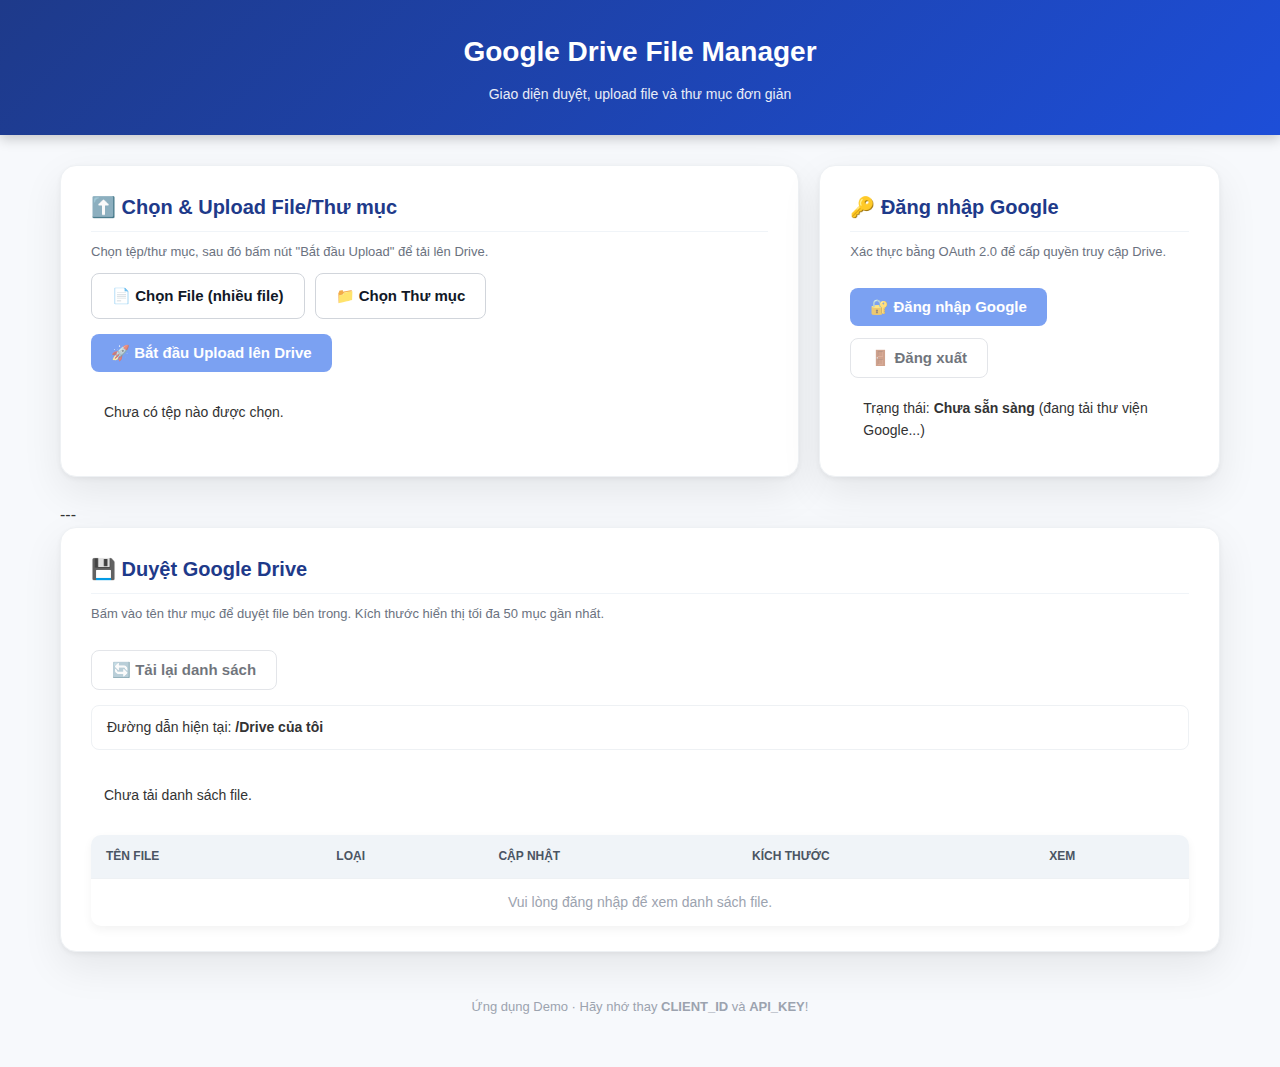
<file: index1.html>
<!DOCTYPE html>
<html lang="vi">
<head>
	 <meta charset="UTF-8">
	 <title>Drive Uploader & File Explorer</title>
	 <meta name="viewport" content="width=device-width, initial-scale=1">

	 	 <style>
	 	 /* Global Reset and Base */
	 	 * {
	 	 	 box-sizing: border-box;
	 	 }

	 	 body {
	 	 	 margin: 0;
	 	 	 font-family: 'Segoe UI', Tahoma, Geneva, Verdana, sans-serif;
	 	 	 background: #f7f9fc;
	 	 	 color: #333;
	 	 	 line-height: 1.6;
	 	 }

	 	 /* Header & Navigation */
	 	 header {
	 	 	 background: linear-gradient(135deg, #1e3a8a, #1d4ed8);
	 	 	 color: white;
	 	 	 padding: 30px 24px;
	 	 	 box-shadow: 0 4px 12px rgba(0, 0, 0, 0.2);
	 	 	 text-align: center;
	 	 }

	 	 header h1 {
	 	 	 margin: 0;
	 	 	 font-size: 28px;
	 	 	 font-weight: 700;
	 	 }

	 	 header p {
	 	 	 margin: 8px 0 0;
	 	 	 font-size: 14px;
	 	 	 opacity: 0.9;
	 	 }

	 	 /* Main Layout */
	 	 main {
	 	 	 max-width: 1200px; 
	 	 	 margin: 30px auto;
	 	 	 padding: 0 20px;
	 	 }
	 	 
	 	 /* ===== BỐ CỤC 2 CỘT (2/3 + 1/3) ===== */
	 	 .three-column-layout { 
	 	 	 display: flex;
	 	 	 gap: 20px; 
	 	 	 margin-bottom: 25px;
	 	 	 align-items: stretch;
	 	 }
	 	 
	 	 /* Cột 1 & 2 (Upload/Chọn File): Chiếm 2 phần */
	 	 #card_select_upload {
	 	 	flex: 2; 
	 	 	margin-bottom: 0;
	 	 }
	 	 
	 	 /* Cột 3 (Đăng nhập): Chiếm 1 phần */
	 	 #card_login {
	 	 	flex: 1; 
	 	 	margin-bottom: 0;
	 	 }
	 	 /* ======================================= */

	 	 /* Card (Container) Style */
	 	 .card {
	 	 	 background: #ffffff;
	 	 	 border-radius: 16px; 
	 	 	 padding: 25px 30px;
	 	 	 margin-bottom: 25px;
	 	 	 box-shadow: 0 15px 40px rgba(0, 0, 0, 0.08), 0 2px 5px rgba(0, 0, 0, 0.05);
	 	 	 border: 1px solid #eef1f4;
	 	 	 transition: transform 0.2s;
	 	 	 display: flex; 
	 	 	 flex-direction: column;
	 	 }
	 	 
	 	 .card:hover {
	 	 	 transform: translateY(-3px);
	 	 	 box-shadow: 0 20px 50px rgba(0, 0, 0, 0.1), 0 5px 10px rgba(0, 0, 0, 0.05);
	 	 }

	 	 .card h2 {
	 	 	 margin: 0 0 5px;
	 	 	 font-size: 20px;
	 	 	 color: #1e3a8a;
	 	 	 border-bottom: 1px solid #f0f4f8; 
	 	 	 padding-bottom: 8px;
	 	 }

	 	 .card small {
	 	 	 display: block;
	 	 	 margin-top: 5px;
	 	 	 color: #6b7280;
	 	 	 font-size: 13px;
	 	 	 margin-bottom: 10px;
	 	 }

	 	 /* Button Styles */
	 	 .buttons-row {
	 	 	 display: flex;
	 	 	 flex-wrap: wrap;
	 	 	 align-items: center;
	 	 	 gap: 12px;
	 	 	 margin-top: 15px;
	 	 }

	 	 .btn {
	 	 	 border: none;
	 	 	 border-radius: 8px; 
	 	 	 padding: 10px 20px;
	 	 	 font-size: 15px;
	 	 	 font-weight: 600;
	 	 	 cursor: pointer;
	 	 	 display: inline-flex;
	 	 	 align-items: center;
	 	 	 gap: 8px;
	 	 	 transition: all 0.2s ease;
	 	 	 white-space: nowrap;
	 	 }

	 	 .btn-primary {
	 	 	 background: #2563eb;
	 	 	 color: #ffffff;
	 	 	 box-shadow: 0 4px 15px rgba(37, 99, 235, 0.4);
	 	 }
	 	 
	 	 /* File Input Layout cho Cột Upload/Chọn File */
	 	 #card_select_upload .file-section {
	 	 	 display: flex;
	 	 	 flex-wrap: wrap;
	 	 	 gap: 10px;
	 	 	 align-items: center;
	 	 }

	 	 /* Tiến trình và trạng thái upload */
	 	 #upload_button_container {
	 	 	margin-top: 15px;
	 	 }
	 	 
	 	 #card_select_upload .status {
	 	 	margin-top: 20px;
	 	 }

	 	 /* Các phần CSS còn lại được giữ nguyên */
	 	 
	 	 .btn-primary:hover:not(:disabled) {
	 	 	 background: #1d4ed8;
	 	 	 transform: translateY(-2px);
	 	 	 box-shadow: 0 6px 20px rgba(37, 99, 235, 0.5);
	 	 }

	 	 .btn-outline {
	 	 	 background: #ffffff;
	 	 	 color: #111827;
	 	 	 border: 1px solid #d1d5db;
	 	 }

	 	 .btn-outline:hover:not(:disabled) {
	 	 	 background: #f3f4f6;
	 	 	 border-color: #9ca3af;
	 	 }

	 	 .btn:disabled {
	 	 	 opacity: 0.6;
	 	 	 cursor: not-allowed;
	 	 	 box-shadow: none;
	 	 	 transform: none;
	 	 }

	 	 /* Status and Feedback */
	 	 .status {
	 	 	 margin-top: 10px;
	 	 	 padding: 8px 12px;
	 	 	 border-radius: 6px;
	 	 	 font-size: 14px;
	 	 	 border: 1px solid transparent;
	 	 }

	 	 .status strong {
	 	 	 font-weight: 700;
	 	 }

	 	 .status.error {
	 	 	 background: #fef2f2;
	 	 	 color: #dc2626;
	 	 	 border-color: #fca5a5;
	 	 }

	 	 .status.success {
	 	 	 background: #f0fdf4;
	 	 	 color: #16a34a;
	 	 	 border-color: #86efac;
	 	 }

	 	 /* Progress Bar */
	 	 .progress-bar {
	 	 	 width: 100%;
	 	 	 height: 10px;
	 	 	 background: #e5e7eb;
	 	 	 border-radius: 5px;
	 	 	 margin-top: 8px;
	 	 	 overflow: hidden;
	 	 }

	 	 .progress-bar-inner {
	 	 	 height: 100%;
	 	 	 background: #22c55e;
	 	 	 transition: width 0.3s ease;
	 	 }

	 	 /* Table Styles */
	 	 table {
	 	 	 width: 100%;
	 	 	 border-collapse: separate; 
	 	 	 border-spacing: 0;
	 	 	 margin-top: 20px;
	 	 	 font-size: 14px;
	 	 	 border-radius: 10px;
	 	 	 overflow: hidden; 
	 	 	 box-shadow: 0 4px 10px rgba(0, 0, 0, 0.05);
	 	 }

	 	 th, td {
	 	 	 padding: 12px 15px;
	 	 	 text-align: left;
	 	 	 border-bottom: 1px solid #eef1f4;
	 	 }
	 	 
	 	 tr:last-child td {
	 	 	 border-bottom: none;
	 	 }

	 	 th {
	 	 	 background: #f0f4f8;
	 	 	 font-weight: 600;
	 	 	 color: #4b5563;
	 	 	 text-transform: uppercase;
	 	 	 font-size: 12px;
	 	 }
	 	 
	 	 .folder-row {
	 	 	 cursor: pointer;
	 	 	 transition: background 0.15s;
	 	 }

	 	 .folder-row:hover {
	 	 	 background: #eef1f4;
	 	 }
	 	 
	 	 tr:not(.folder-row):hover {
	 	 	 background: #f9fafb;
	 	 }

	 	 /* Tags and Links */
	 	 .tag {
	 	 	 display: inline-flex;
	 	 	 align-items: center;
	 	 	 padding: 4px 10px;
	 	 	 border-radius: 999px;
	 	 	 background: #dbeafe;
	 	 	 color: #1e3a8a;
	 	 	 font-size: 12px;
	 	 	 font-weight: 600;
	 	 }

	 	 .link {
	 	 	 color: #2563eb;
	 	 	 text-decoration: none;
	 	 	 font-weight: 500;
	 	 }

	 	 .link:hover {
	 	 	 text-decoration: underline;
	 	 }
	 	 
	 	 /* Breadcrumb/Path Style */
	 	 #breadcrumb_path {
	 	 	 padding: 10px 15px;
	 	 	 background: #ffffff;
	 	 	 border: 1px solid #eef1f4;
	 	 	 border-radius: 8px;
	 	 	 font-size: 14px;
	 	 	 margin-bottom: 15px;
	 	 }

	 	 /* Footer */
	 	 footer {
	 	 	 text-align: center;
	 	 	 font-size: 13px;
	 	 	 color: #9ca3af;
	 	 	 padding: 20px 0;
	 	 }

	 	 /* Responsive Adjustments */
	 	 @media (max-width: 992px) { /* Giảm ngưỡng để xếp chồng sớm hơn (tại 992px) */
	 	 	.three-column-layout { 
	 	 	 	 	 display: block;
	 	 	 	 	 margin-bottom: 0;
	 	 	 }
	 	 	.three-column-layout > .card {
	 	 	 	 	 margin-bottom: 25px; 
	 	 	 	 	 flex: unset; /* Vô hiệu hóa flex để xếp chồng */
	 	 	 }
	 	 	
	 	 	/* Đảm bảo các nút Chọn File xếp chồng trên di động */
	 	 	#card_select_upload .file-section {
	 	 		flex-direction: column;
	 	 		align-items: stretch;
	 	 	}
	 	 	#card_select_upload .file-section .btn {
	 	 		width: 100%;
	 	 		justify-content: center;
	 	 	}
	 	 }
	 	 
	 	 @media (max-width: 768px) {
	 	 	/* Giữ nguyên responsive cho màn hình nhỏ hơn 768px */
	 	 	 header {
	 	 	 	 padding: 20px 15px;
	 	 	 }
	 	 	 
	 	 	 main {
	 	 	 	 margin: 20px auto;
	 	 	 	 padding: 0 10px;
	 	 	 }

	 	 	 .card {
	 	 	 	 padding: 15px;
	 	 	 	 border-radius: 12px;
	 	 	 }

	 	 	 .btn {
	 	 	 	 padding: 8px 15px;
	 	 	 	 font-size: 14px;
	 	 	 }

	 	 	/* Responsive Table */
	 	 	 table, thead, tbody, th, td, tr {
	 	 	 	 display: block;
	 	 	 	 width: 100%;
	 	 	 }
	 	 	 
	 	 	 thead tr {
	 	 	 	 position: absolute;
	 	 	 	 top: -9999px;
	 	 	 	 left: -9999px;
	 	 	 }

	 	 	 tr {
	 	 	 	 border: 1px solid #eef1f4;
	 	 	 	 margin-bottom: 10px;
	 	 	 	 border-radius: 8px;
	 	 	 }
	 	 	 
	 	 	 td {
	 	 	 	 border: none;
	 	 	 	 position: relative;
	 	 	 	 padding-left: 50%;
	 	 	 	 text-align: right;
	 	 	 	 font-size: 14px;
	 	 	 }
	 	 	 
	 	 	 td::before {
	 	 	 	 content: attr(data-label);
	 	 	 	 position: absolute;
	 	 	 	 left: 6px;
	 	 	 	 width: 45%;
	 	 	 	 padding-right: 10px;
	 	 	 	 white-space: nowrap;
	 	 	 	 text-align: left;
	 	 	 	 font-weight: 600;
	 	 	 	 color: #4b5563;
	 	 	 	 font-size: 12px;
	 	 	 }
	 	 	 
	 	 	 .folder-row:hover {
	 	 	 	 background: #eef1f4;
	 	 	 }
	 	 }
	 </style>
</head>
<body>
	 <header>
	 	 <h1>Google Drive File Manager</h1>
	 	 <p>Giao diện duyệt, upload file và thư mục đơn giản</p>
	 </header>

	 <main>
	 	 	 	 <div class="three-column-layout">
	 	 
	 	 	 	 	 	 <section id="card_select_upload" class="card">
	 	 	 	 <h2><span role="img" aria-label="mũi tên lên">⬆️</span> Chọn & Upload File/Thư mục</h2>
	 	 	 	 <small>Chọn tệp/thư mục, sau đó bấm nút "Bắt đầu Upload" để tải lên Drive.</small>

	 	 	 		 	 	 	 <div class="file-section">
	 	 	 	 	 	 	 	 	 	 <label for="file_input_files" class="btn btn-outline">
	 	 	 	 	 	 📄 Chọn File (nhiều file)
	 	 	 	 	 </label>
	 	 	 	 	 <input type="file" id="file_input_files" multiple style="display: none;">

	 	 	 	 	 	 	 	 	 	 <label for="file_input_folder" class="btn btn-outline">
	 	 	 	 	 	 📁 Chọn Thư mục
	 	 	 	 	 </label>
	 	 	 	 	 <input type="file" id="file_input_folder" webkitdirectory style="display: none;">
	 	 	 	 </div>

			 	 	 	 <div id="upload_button_container" class="buttons-row">
	 	 	 	 	 <button id="upload_button" class="btn btn-primary" disabled>
	 	 	 	 	 	 🚀 Bắt đầu Upload lên Drive
	 	 	 	 	 </button>
	 	 	 	 </div>

			 	 	 	 <div id="upload_status" class="status">
	 	 	 	 	 Chưa có tệp nào được chọn.
	 	 	 	 </div>
	 	 	 	 
	 	 	 	 <div id="progress_display" class="status" style="display: none; margin-top: 10px; padding: 0;">
	 	 	 	 	 <div id="progress_text" style="padding: 8px 12px; font-weight: 600;"></div>
	 	 	 	 	 <div class="progress-bar">
	 	 	 	 	 	 <div id="progress_bar_inner" class="progress-bar-inner" style="width: 0%;"></div>
	 	 	 	 	 </div>
	 	 	 	 </div>
	 	 	 </section>

	 	 	 	 	 	 <section id="card_login" class="card">
	 	 	 	 <h2><span role="img" aria-label="khóa">🔑</span> Đăng nhập Google</h2>
	 	 	 	 <small>Xác thực bằng OAuth 2.0 để cấp quyền truy cập Drive.</small>

	 	 	 	 <div class="buttons-row">
	 	 	 	 	 <button id="authorize_button" class="btn btn-primary" disabled>
	 	 	 	 	 	 🔐 Đăng nhập Google
	 	 	 	 	 </button>
	 	 	 	 	 <button id="signout_button" class="btn btn-outline" disabled>
	 	 	 	 	 	 🚪 Đăng xuất
	 	 	 	 	 </button>
	 	 	 	 </div>

	 	 	 	 <div id="auth_status" class="status">
	 	 	 	 	 Trạng thái: <strong>Chưa sẵn sàng</strong> (đang tải thư viện Google...)
	 	 	 	 </div>
	 	 	 </section>
	 	 </div>
	 	 	 	 ---

	 	 	 	 <section id="card_file_list" class="card">
	 	 	 <h2><span role="img" aria-label="ổ đĩa">💾</span> Duyệt Google Drive</h2>
	 	 	 <small>Bấm vào tên thư mục để duyệt file bên trong. Kích thước hiển thị tối đa 50 mục gần nhất.</small>

	 	 	 <div class="buttons-row">
	 	 	 	 <button id="go_back_button" class="btn btn-outline" disabled style="display: none;">
	 	 	 	 	 ⬅️ Quay lại Thư mục Cha
	 	 	 	 </button>
	 	 	 	 <button id="list_button" class="btn btn-outline" disabled>
	 	 	 	 	 🔄 Tải lại danh sách
	 	 	 	 </button>
	 	 	 </div>
	 	 	 
	 	 	 <div id="breadcrumb_path" class="status" style="margin-top: 15px;">
	 	 	 	 Đường dẫn hiện tại: <strong>/Drive của tôi</strong>
	 	 	 </div>

	 	 	 <div id="list_status" class="status">
	 	 	 	 Chưa tải danh sách file.
	 	 	 </div>

	 	 	 <table>
	 	 	 	 <thead>
	 	 	 	 	 <tr>
	 	 	 	 	 	 <th>Tên file</th>
	 	 	 	 	 	 <th>Loại</th>
	 	 	 	 	 	 <th>Cập nhật</th>
	 	 	 	 	 	 <th>Kích thước</th>
	 	 	 	 	 	 <th>Xem</th>
	 	 	 	 	 </tr>
	 	 	 	 </thead>
	 	 	 	 <tbody id="files_tbody">
	 	 	 	 	 <tr><td colspan="5" style="text-align:center; color: #9ca3af;">Vui lòng đăng nhập để xem danh sách file.</td></tr>
	 	 	 	 </tbody>
	 	 	 </table>
	 	 </section>

	 	 <footer>
	 	 	 Ứng dụng Demo · Hãy nhớ thay <strong>CLIENT_ID</strong> và <strong>API_KEY</strong>!
	 	 </footer>
	 </main>

	 <script>
		// TODO: THAY BẰNG THÔNG TIN THẬT CỦA BẠN ---------------
		const CLIENT_ID = "957298442128-v4c9rc83fud515f2is92p97lojjoiuja.apps.googleusercontent.com"; // OAuth 2.0 Client ID
		const API_KEY = "AIzaSyCxJzJVa5OUlnPDKvyxiUqkIJGQ8-hxZtU"; // API key

		const SCOPES = "https://www.googleapis.com/auth/drive";	
		const DISCOVERY_DOC = "https://www.googleapis.com/discovery/v1/apis/drive/v3/rest";
		// -------------------------------------------------------

		let tokenClient;
		let gapiInited = false;
		let gisInited = false;
		const folderIdCache = {}; 
		let filesToUpload = []; 
		
		let currentFolderId = 'root'; 
		let folderHistory = [{ id: 'root', name: 'Drive của tôi' }];

		// Các element cho Đăng nhập
		const authorizeButton = document.getElementById("authorize_button");
		const signoutButton = document.getElementById("signout_button");
		const authStatus = document.getElementById("auth_status");

		// Các element cho Upload/Chọn File
		const uploadButton = document.getElementById("upload_button");
		const uploadStatus = document.getElementById("upload_status"); 
        
		const progressDisplay = document.getElementById("progress_display");
		const progressText = document.getElementById("progress_text");
		const progressBarInner = document.getElementById("progress_bar_inner");
		
		const fileInputFiles = document.getElementById("file_input_files");
		const fileInputFolder = document.getElementById("file_input_folder");

		// Các element cho Duyệt File
		const listButton = document.getElementById("list_button");
		const listStatus = document.getElementById("list_status");
		const filesTbody = document.getElementById("files_tbody");
		
		const goBackButton = document.getElementById("go_back_button");
		const breadcrumbPath = document.getElementById("breadcrumb_path");
		
		// Xử lý nút Quay lại
		goBackButton.onclick = () => {
			navigateHistory(folderHistory.length - 2);
		};


		// Gọi khi api.js load xong
		function gapiLoaded() {
			 gapi.load("client", initializeGapiClient);
		}

		// Khởi tạo client của Google API
		async function initializeGapiClient() {
			 try {
			await gapi.client.init({
				 apiKey: API_KEY,
				 discoveryDocs: [DISCOVERY_DOC],
			});
			gapiInited = true;
			authStatus.textContent = "Thư viện Google API đã sẵn sàng. Đang chờ Google Identity Services...";
			maybeEnableAuthButton();
			 } catch (error) {
			console.error(error);
			authStatus.textContent = "Lỗi khởi tạo Google API: " + error.message;
			authStatus.classList.add("error");
			 }
		}

		// Gọi khi gsi/client load xong
		function gisLoaded() {
			 tokenClient = google.accounts.oauth2.initTokenClient({
			client_id: CLIENT_ID,
			scope: SCOPES,
			callback: "", 
			 });
			 gisInited = true;
			
			// Lắng nghe sự kiện chọn file/folder ngay sau khi GIS load
			fileInputFiles.onchange = (e) => {
				filesToUpload = Array.from(e.target.files);
				updateUploadInputStatus();
			};

			fileInputFolder.onchange = (e) => {
				filesToUpload = Array.from(e.target.files);
				updateUploadInputStatus();
			};
			
			 maybeEnableAuthButton();
		}

		// Chỉ enable nút login khi cả 2 thư viện đã sẵn sàng
		function maybeEnableAuthButton() {
			 if (gapiInited && gisInited) {
			authorizeButton.disabled = false;
			authStatus.textContent = "Sẵn sàng. Bấm \"Đăng nhập Google\" để cấp quyền.";
			 }
		}

		// Cập nhật trạng thái sau khi chọn file/folder
		function updateUploadInputStatus() {
			const count = filesToUpload.length;
			if (count > 0) {
				uploadStatus.textContent = `Sẵn sàng upload ${count} mục.`;
				uploadStatus.classList.remove("error", "success");
				uploadButton.disabled = false;
			} else {
				uploadStatus.textContent = "Chưa có tệp nào được chọn.";
				uploadStatus.classList.remove("error", "success");
				uploadButton.disabled = true;
			}
			progressDisplay.style.display = 'none';
		}

		// Khi bấm Đăng nhập
		authorizeButton.onclick = () => {
			 authorizeButton.disabled = true;
			 authStatus.textContent = "Đang mở popup đăng nhập...";

			 tokenClient.callback = async (resp) => {
			if (resp.error !== undefined) {
				 console.error(resp);
				 authStatus.textContent = "Lỗi đăng nhập: " + (resp.error || "Unknown error");
				 authStatus.classList.add("error");
				 authorizeButton.disabled = false;
				 return;
			}
			
			authStatus.textContent = "Đã đăng nhập và cấp quyền cho Google Drive.";
			authStatus.classList.remove("error");
			authStatus.classList.add("success");

			authorizeButton.textContent = "✅ Đã đăng nhập";
			signoutButton.disabled = false;
			listButton.disabled = false;
			updateUploadInputStatus(); 
			
			listFiles(); 
			 };

			 const token = gapi.client.getToken();
			 if (!token) {
			tokenClient.requestAccessToken({ prompt: "select_account" });
			 } else {
			tokenClient.requestAccessToken({ prompt: "" });
			 }
		};

		// Đăng xuất
		signoutButton.onclick = () => {
			 const token = gapi.client.getToken();
			 if (token !== null) {
			google.accounts.oauth2.revoke(token.access_token);
			gapi.client.setToken("");
			 }

			 authorizeButton.textContent = "🔐 Đăng nhập Google";
			 authorizeButton.disabled = false;
			 signoutButton.disabled = true;
			 uploadButton.disabled = true;
			 listButton.disabled = true;
			filesToUpload = []; 
			progressDisplay.style.display = 'none';
			filesTbody.innerHTML = '<tr><td colspan="5" style="text-align:center; color: #9ca3af;">Vui lòng đăng nhập để xem danh sách file.</td></tr>';
			listStatus.textContent = "Chưa tải danh sách file.";
			
			// Reset điều hướng
			currentFolderId = 'root';
			folderHistory = [{ id: 'root', name: 'Drive của tôi' }];
			renderBreadcrumb();

			 authStatus.textContent = "Đã đăng xuất. Cần đăng nhập lại để sử dụng.";
			 authStatus.classList.remove("success");
		};
        
        // =========================================================
        // === HÀM XỬ LÝ UPLOAD ===
        // =========================================================
        
		// Hàm kiểm tra và tạo Folder trên Drive nếu cần
		async function createFolderIfNeeded(pathSegments, parentId = 'root') {
			let currentParentId = parentId;
			let currentPath = '';

			for (const segment of pathSegments) {
				currentPath = (currentPath ? currentPath + '/' : '') + segment;

				if (folderIdCache[currentPath]) {
					currentParentId = folderIdCache[currentPath];
					continue;
				}

				const query = `name = '${segment.replace(/'/g, "\\'")}' and mimeType = 'application/vnd.google-apps.folder' and '${currentParentId}' in parents and trashed = false`;
				const searchRes = await gapi.client.drive.files.list({
					q: query,
					fields: 'files(id)',
					pageSize: 1,
				});

				if (searchRes.result.files.length > 0) {
					currentParentId = searchRes.result.files[0].id;
				} else {
					const folderMetadata = {
						'name': segment,
						'mimeType': 'application/vnd.google-apps.folder',
						'parents': [currentParentId],
					};

					const createRes = await gapi.client.drive.files.create({
						resource: folderMetadata,
						fields: 'id',
					});
					currentParentId = createRes.result.id;
				}

				folderIdCache[currentPath] = currentParentId;
			}
			return currentParentId;
		}

		// Hàm upload file
		uploadButton.onclick = async () => {
			uploadStatus.classList.remove("error", "success");
			const token = gapi.client.getToken();
			if (!token) {
				uploadStatus.textContent = "Bạn cần đăng nhập Google trước.";
				uploadStatus.classList.add("error");
				return;
			}

			const files = filesToUpload; 
			if (files.length === 0) {
				uploadStatus.textContent = "Vui lòng chọn file hoặc thư mục để upload.";
				uploadStatus.classList.add("error");
				return;
			}

			uploadButton.disabled = true;
			listButton.disabled = true;
			progressDisplay.style.display = 'block';
			
			let successCount = 0;
			let errorCount = 0;
			
			uploadStatus.textContent = `Đang chuẩn bị upload ${files.length} mục...`;

			try {
				Object.keys(folderIdCache).forEach(k => delete folderIdCache[k]); 

				for (let i = 0; i < files.length; i++) {
					const file = files[i];
					const totalSize = file.size;
					const formattedTotalSize = formatBytes(totalSize);

					progressText.textContent = `Đang upload ${i + 1}/${files.length}: ${file.name}... (0 B / ${formattedTotalSize})`;
					progressBarInner.style.width = '0%';


					// 1. Xử lý đường dẫn thư mục cha
					let parentFolderId = 'root'; 

					if (file.webkitRelativePath) {
						const parts = file.webkitRelativePath.split('/');
						const pathSegments = parts.slice(0, -1); 

						if (pathSegments.length > 0) {
							parentFolderId = await createFolderIfNeeded(pathSegments, 'root');
						}
					}

					// 2. Upload file với tiến trình hiển thị
					const metadata = {
						name: file.name,
						mimeType: file.type || "application/octet-stream",
						parents: [parentFolderId], 
					};
					
					const form = new FormData();
					form.append(
						"metadata",
						new Blob([JSON.stringify(metadata)], { type: "application/json" })
					);
					form.append("file", file);

					const xhr = new XMLHttpRequest();
					
					// Hàm cập nhật tiến trình
					xhr.upload.onprogress = (event) => {
						if (event.lengthComputable) {
							const uploaded = event.loaded;
							const percent = Math.round((uploaded / totalSize) * 100);
							progressText.textContent = `Đang upload ${i + 1}/${files.length}: ${file.name}... (${formatBytes(uploaded)} / ${formattedTotalSize})`;
							progressBarInner.style.width = `${percent}%`;
						}
					};

					xhr.open(
						"POST",
						"https://www.googleapis.com/upload/drive/v3/files?uploadType=multipart&fields=id,name,webViewLink,iconLink,size,mimeType"
					);

					xhr.setRequestHeader("Authorization", "Bearer " + token.access_token);

					await new Promise((resolve, reject) => {
						xhr.onload = () => {
							if (xhr.status >= 200 && xhr.status < 300) {
								successCount++;
								resolve();
							} else {
								errorCount++;
								console.error("Lỗi upload file:", file.name, xhr.responseText);
								reject(new Error(`Lỗi upload: ${xhr.status}`));
							}
						};
						xhr.onerror = () => {
							errorCount++;
							console.error("Lỗi mạng khi upload:", file.name);
							reject(new Error("Lỗi mạng/kết nối"));
						};
						xhr.send(form);
					});
				}
				
				// Cập nhật trạng thái cuối cùng
				const totalUploaded = successCount + errorCount;
				progressDisplay.style.display = 'none';
				if (errorCount === 0) {
					uploadStatus.textContent = `✅ Upload thành công ${successCount}/${totalUploaded} mục!`;
					uploadStatus.classList.add("success");
					uploadStatus.classList.remove("error");
				} else {
					uploadStatus.textContent = `⚠️ Hoàn tất: Upload thành công ${successCount}/${totalUploaded} mục, thất bại ${errorCount} mục. Kiểm tra console để biết chi tiết.`;
					uploadStatus.classList.add("error");
					uploadStatus.classList.remove("success");
				}

				// Reset filesToUpload và cập nhật trạng thái
				filesToUpload = []; 
				updateUploadInputStatus(); 

				// Nếu upload vào thư mục hiện tại, tải lại danh sách file
				if (currentFolderId === 'root') {
					await listFiles();
				}
				
			} catch (error) {
				console.error(error);
				progressDisplay.style.display = 'none';
				uploadStatus.textContent = "Lỗi upload tổng quát: " + error.message;
				uploadStatus.classList.add("error");
				uploadStatus.classList.remove("success");
			} finally {
				uploadButton.disabled = false;
				listButton.disabled = false;
			}
		};
        
        // =========================================================
        // === HÀM LIỆT KÊ FILE VÀ ĐIỀU HƯỚNG ===
        // =========================================================
		
		// Hàm điều hướng lịch sử
		function navigateHistory(index) {
			if (index < 0 || index >= folderHistory.length - 1) return;
			
			const targetFolder = folderHistory[index];
			folderHistory = folderHistory.slice(0, index + 1);
			
			listFiles(targetFolder.id);
		}
		
		// Hàm render breadcrumb
		function renderBreadcrumb() {
			let path = 'Đường dẫn hiện tại: ';
			
			// Tạo chuỗi đường dẫn với các thư mục cha có thể click được
			path += folderHistory.map((item, index) => {
				if (index < folderHistory.length - 1) {
					// Sử dụng function navigateHistory() để chuyển thư mục
					return `<a href="javascript:void(0)" class="link" onclick="navigateHistory(${index})">${item.name}</a>`;
				}
				return `<strong>${item.name}</strong>`;
			}).join(' / ');
			
			breadcrumbPath.innerHTML = path;
			
			// Cập nhật trạng thái nút Quay lại
			if (folderHistory.length > 1) {
				goBackButton.disabled = false;
				goBackButton.style.display = 'inline-flex';
			} else {
				goBackButton.disabled = true;
				goBackButton.style.display = 'none';
			}
		}


		// List files khi bấm nút
		listButton.onclick = () => {
			// Thiết lập lại thư mục gốc và tải lại
			folderHistory = [{ id: 'root', name: 'Drive của tôi' }];
			listFiles('root');
		};

		// Hàm liệt kê file (nhận folderId làm tham số)
		async function listFiles(folderId = 'root') {
			 listStatus.classList.remove("error", "success");
			 const token = gapi.client.getToken();
			 if (!token) {
			listStatus.textContent = "Bạn cần đăng nhập Google trước.";
			listStatus.classList.add("error");
			return;
			 }
			
			 // Cập nhật ID thư mục hiện tại
			currentFolderId = folderId;
			renderBreadcrumb(); // Cập nhật đường dẫn

			 listButton.disabled = true;
			 listStatus.textContent = "Đang tải danh sách file...";
			 filesTbody.innerHTML = '<tr><td colspan="5" style="text-align:center; color: #9ca3af;">Đang tải...</td></tr>';

			 try {
			const response = await gapi.client.drive.files.list({
				 pageSize: 50, // Tăng giới hạn hiển thị
				 fields: "files(id,name,mimeType,modifiedTime,iconLink,webViewLink,size)",
				 // Ưu tiên hiển thị Folder trước, sau đó sắp xếp theo tên
				 orderBy: "folder,name",
				 // Truy vấn: chỉ lấy các mục có thư mục cha là currentFolderId VÀ KHÔNG BỊ XOÁ
				 q: `'${currentFolderId}' in parents and trashed = false`, 
			});

			const files = response.result.files || [];
			filesTbody.innerHTML = "";

			if (files.length === 0) {
				 listStatus.textContent = "Không tìm thấy file/thư mục nào trong thư mục này.";
				 listStatus.classList.add("success");
				 filesTbody.innerHTML = '<tr><td colspan="5" style="text-align:center; color: #9ca3af;">Thư mục này trống.</td></tr>';
				 return;
			}

			for (const file of files) {
				 const tr = document.createElement("tr");

				 const isFolder = file.mimeType === 'application/vnd.google-apps.folder';
				 
				 // Gắn sự kiện click vào hàng nếu đó là thư mục
				 if (isFolder) {
				tr.classList.add('folder-row');
				tr.onclick = () => {
					// Thêm thư mục vào lịch sử và tải danh sách file mới
					folderHistory.push({ id: file.id, name: file.name });
					listFiles(file.id); 
				};
				 }

				 const nameTd = document.createElement("td");
				 nameTd.textContent = file.name || "(Không tên)";
			  // Thêm data-label cho responsive
			  nameTd.setAttribute('data-label', 'Tên file');

				 const typeTd = document.createElement("td");
				 const tag = document.createElement("span");
				 tag.className = "tag";
				 tag.textContent = isFolder ? "📁 Folder" : (file.mimeType || "Unknown");	
				 typeTd.appendChild(tag);
			  typeTd.setAttribute('data-label', 'Loại');

				 const modifiedTd = document.createElement("td");
				 modifiedTd.textContent = file.modifiedTime
				? new Date(file.modifiedTime).toLocaleString()
				: "";
			  modifiedTd.setAttribute('data-label', 'Cập nhật');

				 const sizeTd = document.createElement("td");
				 sizeTd.textContent = isFolder	
				? "-" 
				: (file.size ? formatBytes(parseInt(file.size, 10)) : "-");
			  sizeTd.setAttribute('data-label', 'Kích thước');

				 const linkTd = document.createElement("td");
			  linkTd.setAttribute('data-label', 'Xem');
				 if (file.webViewLink) {
				const a = document.createElement("a");
				a.href = file.webViewLink;
				a.target = "_blank";
				a.rel = "noopener noreferrer";
				a.className = "link";
				a.textContent = isFolder ? "Mở Folder" : "Xem File";
				// Nếu là folder, không cho phép click vào link ở cột này (vì đã click vào row)
				if (isFolder) {
					a.style.opacity = '0.7';
					a.onclick = (e) => { e.stopPropagation(); }; // Ngăn chặn sự kiện click lan truyền lên row
				}
				linkTd.appendChild(a);
				 } else {
				linkTd.textContent = "-";
				 }

				 tr.appendChild(nameTd);
				 tr.appendChild(typeTd);
				 tr.appendChild(modifiedTd);
				 tr.appendChild(sizeTd);
				 tr.appendChild(linkTd);

				 filesTbody.appendChild(tr);
			}

			listStatus.textContent = `Đã tải ${files.length} mục.`;
			listStatus.classList.add("success");
			 } catch (error) {
			console.error(error);
			listStatus.textContent = "Lỗi tải danh sách file: " + error.message;
			listStatus.classList.add("error");
			 } finally {
			listButton.disabled = false;
			 }
		}

		// Helper format size
		function formatBytes(bytes) {
			 if (bytes === 0) return "0 B";
			 const k = 1024;
			 const sizes = ["B", "KB", "MB", "GB", "TB"];
			 const i = Math.floor(Math.log(bytes) / Math.log(k));
			 return parseFloat((bytes / Math.pow(k, i)).toFixed(1)) + " " + sizes[i];
		}
	</script>
	 	 <script async defer src="https://apis.google.com/js/api.js" onload="gapiLoaded()"></script>
	 <script async defer src="https://accounts.google.com/gsi/client" onload="gisLoaded()"></script>
</body>
</html>
</file>
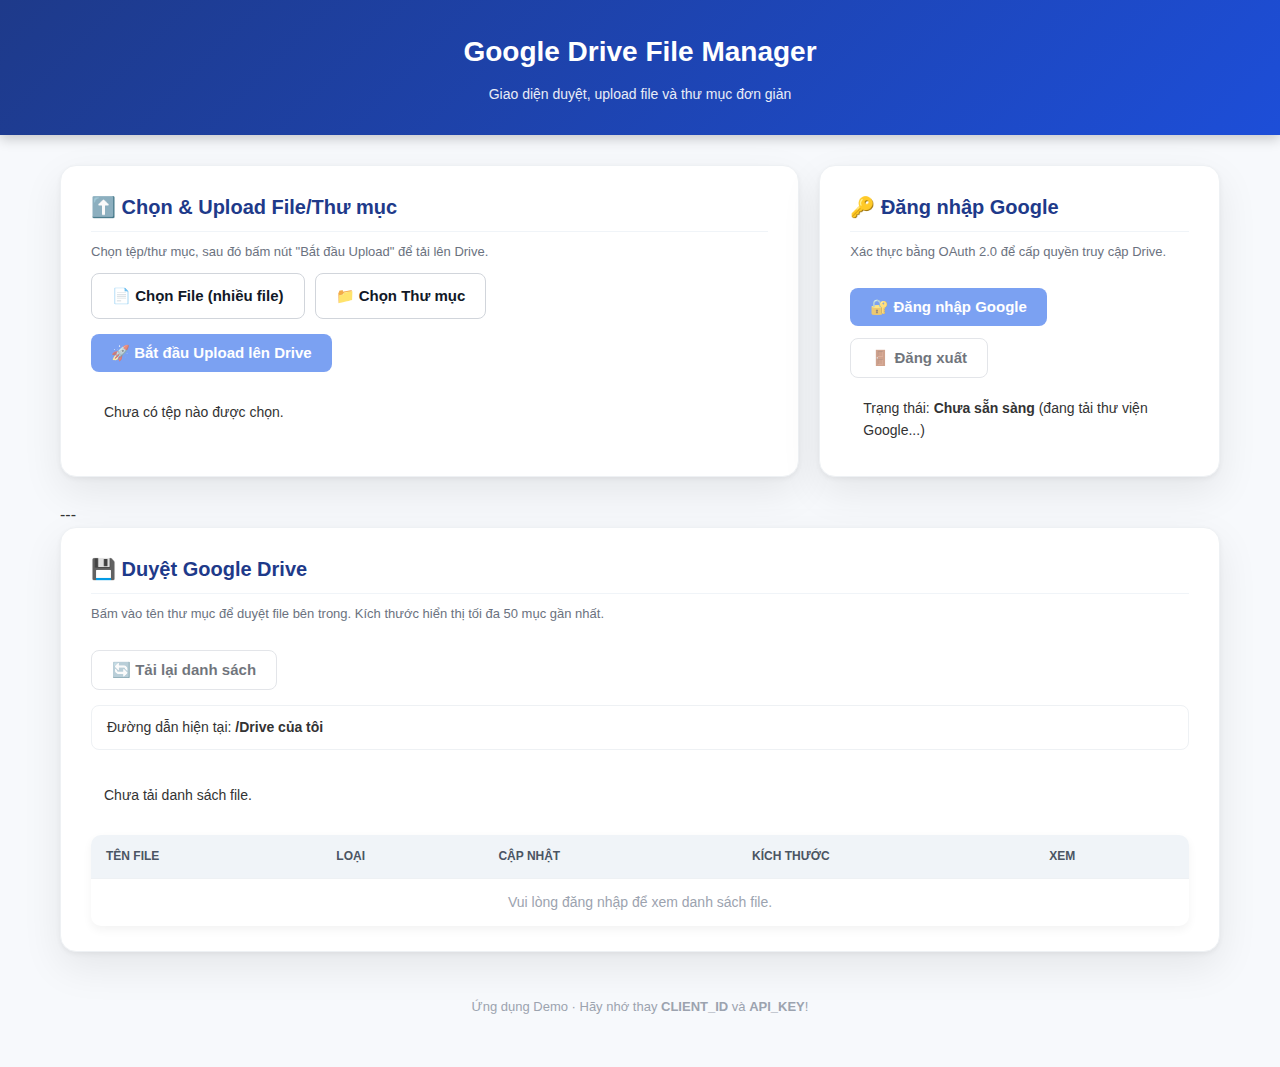
<file: index_orl.html>
<!DOCTYPE html>
<html lang="vi">
<head>
	 <meta charset="UTF-8">
	 <title>Drive Uploader & File Explorer</title>
	 <meta name="viewport" content="width=device-width, initial-scale=1">

	 	 <style>
	 	 /* Global Reset and Base */
	 	 * {
	 	 	 box-sizing: border-box;
	 	 }

	 	 body {
	 	 	 margin: 0;
	 	 	 font-family: 'Segoe UI', Tahoma, Geneva, Verdana, sans-serif;
	 	 	 background: #f7f9fc;
	 	 	 color: #333;
	 	 	 line-height: 1.6;
	 	 }

	 	 /* Header & Navigation */
	 	 header {
	 	 	 background: linear-gradient(135deg, #1e3a8a, #1d4ed8);
	 	 	 color: white;
	 	 	 padding: 30px 24px;
	 	 	 box-shadow: 0 4px 12px rgba(0, 0, 0, 0.2);
	 	 	 text-align: center;
	 	 }

	 	 header h1 {
	 	 	 margin: 0;
	 	 	 font-size: 28px;
	 	 	 font-weight: 700;
	 	 }

	 	 header p {
	 	 	 margin: 8px 0 0;
	 	 	 font-size: 14px;
	 	 	 opacity: 0.9;
	 	 }

	 	 /* Main Layout */
	 	 main {
	 	 	 max-width: 1200px; 
	 	 	 margin: 30px auto;
	 	 	 padding: 0 20px;
	 	 }
	 	 
	 	 /* ===== BỐ CỤC 2 CỘT (2/3 + 1/3) ===== */
	 	 .three-column-layout { 
	 	 	 display: flex;
	 	 	 gap: 20px; 
	 	 	 margin-bottom: 25px;
	 	 	 align-items: stretch;
	 	 }
	 	 
	 	 /* Cột 1 & 2 (Upload/Chọn File): Chiếm 2 phần */
	 	 #card_select_upload {
	 	 	flex: 2; 
	 	 	margin-bottom: 0;
	 	 }
	 	 
	 	 /* Cột 3 (Đăng nhập): Chiếm 1 phần */
	 	 #card_login {
	 	 	flex: 1; 
	 	 	margin-bottom: 0;
	 	 }
	 	 /* ======================================= */

	 	 /* Card (Container) Style */
	 	 .card {
	 	 	 background: #ffffff;
	 	 	 border-radius: 16px; 
	 	 	 padding: 25px 30px;
	 	 	 margin-bottom: 25px;
	 	 	 box-shadow: 0 15px 40px rgba(0, 0, 0, 0.08), 0 2px 5px rgba(0, 0, 0, 0.05);
	 	 	 border: 1px solid #eef1f4;
	 	 	 transition: transform 0.2s;
	 	 	 display: flex; 
	 	 	 flex-direction: column;
	 	 }
	 	 
	 	 .card:hover {
	 	 	 transform: translateY(-3px);
	 	 	 box-shadow: 0 20px 50px rgba(0, 0, 0, 0.1), 0 5px 10px rgba(0, 0, 0, 0.05);
	 	 }

	 	 .card h2 {
	 	 	 margin: 0 0 5px;
	 	 	 font-size: 20px;
	 	 	 color: #1e3a8a;
	 	 	 border-bottom: 1px solid #f0f4f8; 
	 	 	 padding-bottom: 8px;
	 	 }

	 	 .card small {
	 	 	 display: block;
	 	 	 margin-top: 5px;
	 	 	 color: #6b7280;
	 	 	 font-size: 13px;
	 	 	 margin-bottom: 10px;
	 	 }

	 	 /* Button Styles */
	 	 .buttons-row {
	 	 	 display: flex;
	 	 	 flex-wrap: wrap;
	 	 	 align-items: center;
	 	 	 gap: 12px;
	 	 	 margin-top: 15px;
	 	 }

	 	 .btn {
	 	 	 border: none;
	 	 	 border-radius: 8px; 
	 	 	 padding: 10px 20px;
	 	 	 font-size: 15px;
	 	 	 font-weight: 600;
	 	 	 cursor: pointer;
	 	 	 display: inline-flex;
	 	 	 align-items: center;
	 	 	 gap: 8px;
	 	 	 transition: all 0.2s ease;
	 	 	 white-space: nowrap;
	 	 }

	 	 .btn-primary {
	 	 	 background: #2563eb;
	 	 	 color: #ffffff;
	 	 	 box-shadow: 0 4px 15px rgba(37, 99, 235, 0.4);
	 	 }
	 	 
	 	 /* File Input Layout cho Cột Upload/Chọn File */
	 	 #card_select_upload .file-section {
	 	 	 display: flex;
	 	 	 flex-wrap: wrap;
	 	 	 gap: 10px;
	 	 	 align-items: center;
	 	 }

	 	 /* Tiến trình và trạng thái upload */
	 	 #upload_button_container {
	 	 	margin-top: 15px;
	 	 }
	 	 
	 	 #card_select_upload .status {
	 	 	margin-top: 20px;
	 	 }

	 	 /* Các phần CSS còn lại được giữ nguyên */
	 	 
	 	 .btn-primary:hover:not(:disabled) {
	 	 	 background: #1d4ed8;
	 	 	 transform: translateY(-2px);
	 	 	 box-shadow: 0 6px 20px rgba(37, 99, 235, 0.5);
	 	 }

	 	 .btn-outline {
	 	 	 background: #ffffff;
	 	 	 color: #111827;
	 	 	 border: 1px solid #d1d5db;
	 	 }

	 	 .btn-outline:hover:not(:disabled) {
	 	 	 background: #f3f4f6;
	 	 	 border-color: #9ca3af;
	 	 }

	 	 .btn:disabled {
	 	 	 opacity: 0.6;
	 	 	 cursor: not-allowed;
	 	 	 box-shadow: none;
	 	 	 transform: none;
	 	 }

	 	 /* Status and Feedback */
	 	 .status {
	 	 	 margin-top: 10px;
	 	 	 padding: 8px 12px;
	 	 	 border-radius: 6px;
	 	 	 font-size: 14px;
	 	 	 border: 1px solid transparent;
	 	 }

	 	 .status strong {
	 	 	 font-weight: 700;
	 	 }

	 	 .status.error {
	 	 	 background: #fef2f2;
	 	 	 color: #dc2626;
	 	 	 border-color: #fca5a5;
	 	 }

	 	 .status.success {
	 	 	 background: #f0fdf4;
	 	 	 color: #16a34a;
	 	 	 border-color: #86efac;
	 	 }

	 	 /* Progress Bar */
	 	 .progress-bar {
	 	 	 width: 100%;
	 	 	 height: 10px;
	 	 	 background: #e5e7eb;
	 	 	 border-radius: 5px;
	 	 	 margin-top: 8px;
	 	 	 overflow: hidden;
	 	 }

	 	 .progress-bar-inner {
	 	 	 height: 100%;
	 	 	 background: #22c55e;
	 	 	 transition: width 0.3s ease;
	 	 }

	 	 /* Table Styles */
	 	 table {
	 	 	 width: 100%;
	 	 	 border-collapse: separate; 
	 	 	 border-spacing: 0;
	 	 	 margin-top: 20px;
	 	 	 font-size: 14px;
	 	 	 border-radius: 10px;
	 	 	 overflow: hidden; 
	 	 	 box-shadow: 0 4px 10px rgba(0, 0, 0, 0.05);
	 	 }

	 	 th, td {
	 	 	 padding: 12px 15px;
	 	 	 text-align: left;
	 	 	 border-bottom: 1px solid #eef1f4;
	 	 }
	 	 
	 	 tr:last-child td {
	 	 	 border-bottom: none;
	 	 }

	 	 th {
	 	 	 background: #f0f4f8;
	 	 	 font-weight: 600;
	 	 	 color: #4b5563;
	 	 	 text-transform: uppercase;
	 	 	 font-size: 12px;
	 	 }
	 	 
	 	 .folder-row {
	 	 	 cursor: pointer;
	 	 	 transition: background 0.15s;
	 	 }

	 	 .folder-row:hover {
	 	 	 background: #eef1f4;
	 	 }
	 	 
	 	 tr:not(.folder-row):hover {
	 	 	 background: #f9fafb;
	 	 }

	 	 /* Tags and Links */
	 	 .tag {
	 	 	 display: inline-flex;
	 	 	 align-items: center;
	 	 	 padding: 4px 10px;
	 	 	 border-radius: 999px;
	 	 	 background: #dbeafe;
	 	 	 color: #1e3a8a;
	 	 	 font-size: 12px;
	 	 	 font-weight: 600;
	 	 }

	 	 .link {
	 	 	 color: #2563eb;
	 	 	 text-decoration: none;
	 	 	 font-weight: 500;
	 	 }

	 	 .link:hover {
	 	 	 text-decoration: underline;
	 	 }
	 	 
	 	 /* Breadcrumb/Path Style */
	 	 #breadcrumb_path {
	 	 	 padding: 10px 15px;
	 	 	 background: #ffffff;
	 	 	 border: 1px solid #eef1f4;
	 	 	 border-radius: 8px;
	 	 	 font-size: 14px;
	 	 	 margin-bottom: 15px;
	 	 }

	 	 /* Footer */
	 	 footer {
	 	 	 text-align: center;
	 	 	 font-size: 13px;
	 	 	 color: #9ca3af;
	 	 	 padding: 20px 0;
	 	 }

	 	 /* Responsive Adjustments */
	 	 @media (max-width: 992px) { /* Giảm ngưỡng để xếp chồng sớm hơn (tại 992px) */
	 	 	.three-column-layout { 
	 	 	 	 	 display: block;
	 	 	 	 	 margin-bottom: 0;
	 	 	 }
	 	 	.three-column-layout > .card {
	 	 	 	 	 margin-bottom: 25px; 
	 	 	 	 	 flex: unset; /* Vô hiệu hóa flex để xếp chồng */
	 	 	 }
	 	 	
	 	 	/* Đảm bảo các nút Chọn File xếp chồng trên di động */
	 	 	#card_select_upload .file-section {
	 	 		flex-direction: column;
	 	 		align-items: stretch;
	 	 	}
	 	 	#card_select_upload .file-section .btn {
	 	 		width: 100%;
	 	 		justify-content: center;
	 	 	}
	 	 }
	 	 
	 	 @media (max-width: 768px) {
	 	 	/* Giữ nguyên responsive cho màn hình nhỏ hơn 768px */
	 	 	 header {
	 	 	 	 padding: 20px 15px;
	 	 	 }
	 	 	 
	 	 	 main {
	 	 	 	 margin: 20px auto;
	 	 	 	 padding: 0 10px;
	 	 	 }

	 	 	 .card {
	 	 	 	 padding: 15px;
	 	 	 	 border-radius: 12px;
	 	 	 }

	 	 	 .btn {
	 	 	 	 padding: 8px 15px;
	 	 	 	 font-size: 14px;
	 	 	 }

	 	 	/* Responsive Table */
	 	 	 table, thead, tbody, th, td, tr {
	 	 	 	 display: block;
	 	 	 	 width: 100%;
	 	 	 }
	 	 	 
	 	 	 thead tr {
	 	 	 	 position: absolute;
	 	 	 	 top: -9999px;
	 	 	 	 left: -9999px;
	 	 	 }

	 	 	 tr {
	 	 	 	 border: 1px solid #eef1f4;
	 	 	 	 margin-bottom: 10px;
	 	 	 	 border-radius: 8px;
	 	 	 }
	 	 	 
	 	 	 td {
	 	 	 	 border: none;
	 	 	 	 position: relative;
	 	 	 	 padding-left: 50%;
	 	 	 	 text-align: right;
	 	 	 	 font-size: 14px;
	 	 	 }
	 	 	 
	 	 	 td::before {
	 	 	 	 content: attr(data-label);
	 	 	 	 position: absolute;
	 	 	 	 left: 6px;
	 	 	 	 width: 45%;
	 	 	 	 padding-right: 10px;
	 	 	 	 white-space: nowrap;
	 	 	 	 text-align: left;
	 	 	 	 font-weight: 600;
	 	 	 	 color: #4b5563;
	 	 	 	 font-size: 12px;
	 	 	 }
	 	 	 
	 	 	 .folder-row:hover {
	 	 	 	 background: #eef1f4;
	 	 	 }
	 	 }
	 </style>
</head>
<body>
	 <header>
	 	 <h1>Google Drive File Manager</h1>
	 	 <p>Giao diện duyệt, upload file và thư mục đơn giản</p>
	 </header>

	 <main>
	 	 	 	 <div class="three-column-layout">
	 	 
	 	 	 	 	 	 <section id="card_select_upload" class="card">
	 	 	 	 <h2><span role="img" aria-label="mũi tên lên">⬆️</span> Chọn & Upload File/Thư mục</h2>
	 	 	 	 <small>Chọn tệp/thư mục, sau đó bấm nút "Bắt đầu Upload" để tải lên Drive.</small>

	 	 	 		 	 	 	 <div class="file-section">
	 	 	 	 	 	 	 	 	 	 <label for="file_input_files" class="btn btn-outline">
	 	 	 	 	 	 📄 Chọn File (nhiều file)
	 	 	 	 	 </label>
	 	 	 	 	 <input type="file" id="file_input_files" multiple style="display: none;">

	 	 	 	 	 	 	 	 	 	 <label for="file_input_folder" class="btn btn-outline">
	 	 	 	 	 	 📁 Chọn Thư mục
	 	 	 	 	 </label>
	 	 	 	 	 <input type="file" id="file_input_folder" webkitdirectory style="display: none;">
	 	 	 	 </div>

			 	 	 	 <div id="upload_button_container" class="buttons-row">
	 	 	 	 	 <button id="upload_button" class="btn btn-primary" disabled>
	 	 	 	 	 	 🚀 Bắt đầu Upload lên Drive
	 	 	 	 	 </button>
	 	 	 	 </div>

			 	 	 	 <div id="upload_status" class="status">
	 	 	 	 	 Chưa có tệp nào được chọn.
	 	 	 	 </div>
	 	 	 	 
	 	 	 	 <div id="progress_display" class="status" style="display: none; margin-top: 10px; padding: 0;">
	 	 	 	 	 <div id="progress_text" style="padding: 8px 12px; font-weight: 600;"></div>
	 	 	 	 	 <div class="progress-bar">
	 	 	 	 	 	 <div id="progress_bar_inner" class="progress-bar-inner" style="width: 0%;"></div>
	 	 	 	 	 </div>
	 	 	 	 </div>
	 	 	 </section>

	 	 	 	 	 	 <section id="card_login" class="card">
	 	 	 	 <h2><span role="img" aria-label="khóa">🔑</span> Đăng nhập Google</h2>
	 	 	 	 <small>Xác thực bằng OAuth 2.0 để cấp quyền truy cập Drive.</small>

	 	 	 	 <div class="buttons-row">
	 	 	 	 	 <button id="authorize_button" class="btn btn-primary" disabled>
	 	 	 	 	 	 🔐 Đăng nhập Google
	 	 	 	 	 </button>
	 	 	 	 	 <button id="signout_button" class="btn btn-outline" disabled>
	 	 	 	 	 	 🚪 Đăng xuất
	 	 	 	 	 </button>
	 	 	 	 </div>

	 	 	 	 <div id="auth_status" class="status">
	 	 	 	 	 Trạng thái: <strong>Chưa sẵn sàng</strong> (đang tải thư viện Google...)
	 	 	 	 </div>
	 	 	 </section>
	 	 </div>
	 	 	 	 ---

	 	 	 	 <section id="card_file_list" class="card">
	 	 	 <h2><span role="img" aria-label="ổ đĩa">💾</span> Duyệt Google Drive</h2>
	 	 	 <small>Bấm vào tên thư mục để duyệt file bên trong. Kích thước hiển thị tối đa 50 mục gần nhất.</small>

	 	 	 <div class="buttons-row">
	 	 	 	 <button id="go_back_button" class="btn btn-outline" disabled style="display: none;">
	 	 	 	 	 ⬅️ Quay lại Thư mục Cha
	 	 	 	 </button>
	 	 	 	 <button id="list_button" class="btn btn-outline" disabled>
	 	 	 	 	 🔄 Tải lại danh sách
	 	 	 	 </button>
	 	 	 </div>
	 	 	 
	 	 	 <div id="breadcrumb_path" class="status" style="margin-top: 15px;">
	 	 	 	 Đường dẫn hiện tại: <strong>/Drive của tôi</strong>
	 	 	 </div>

	 	 	 <div id="list_status" class="status">
	 	 	 	 Chưa tải danh sách file.
	 	 	 </div>

	 	 	 <table>
	 	 	 	 <thead>
	 	 	 	 	 <tr>
	 	 	 	 	 	 <th>Tên file</th>
	 	 	 	 	 	 <th>Loại</th>
	 	 	 	 	 	 <th>Cập nhật</th>
	 	 	 	 	 	 <th>Kích thước</th>
	 	 	 	 	 	 <th>Xem</th>
	 	 	 	 	 </tr>
	 	 	 	 </thead>
	 	 	 	 <tbody id="files_tbody">
	 	 	 	 	 <tr><td colspan="5" style="text-align:center; color: #9ca3af;">Vui lòng đăng nhập để xem danh sách file.</td></tr>
	 	 	 	 </tbody>
	 	 	 </table>
	 	 </section>

	 	 <footer>
	 	 	 Ứng dụng Demo · Hãy nhớ thay <strong>CLIENT_ID</strong> và <strong>API_KEY</strong>!
	 	 </footer>
	 </main>

	 <script>
		// TODO: THAY BẰNG THÔNG TIN THẬT CỦA BẠN ---------------
		const CLIENT_ID = "957298442128-v4c9rc83fud515f2is92p97lojjoiuja.apps.googleusercontent.com"; // OAuth 2.0 Client ID
		const API_KEY = "AIzaSyCxJzJVa5OUlnPDKvyxiUqkIJGQ8-hxZtU"; // API key

		const SCOPES = "https://www.googleapis.com/auth/drive";	
		const DISCOVERY_DOC = "https://www.googleapis.com/discovery/v1/apis/drive/v3/rest";
		// -------------------------------------------------------

		let tokenClient;
		let gapiInited = false;
		let gisInited = false;
		const folderIdCache = {}; 
		let filesToUpload = []; 
		
		let currentFolderId = 'root'; 
		let folderHistory = [{ id: 'root', name: 'Drive của tôi' }];

		// Các element cho Đăng nhập
		const authorizeButton = document.getElementById("authorize_button");
		const signoutButton = document.getElementById("signout_button");
		const authStatus = document.getElementById("auth_status");

		// Các element cho Upload/Chọn File
		const uploadButton = document.getElementById("upload_button");
		const uploadStatus = document.getElementById("upload_status"); 
        
		const progressDisplay = document.getElementById("progress_display");
		const progressText = document.getElementById("progress_text");
		const progressBarInner = document.getElementById("progress_bar_inner");
		
		const fileInputFiles = document.getElementById("file_input_files");
		const fileInputFolder = document.getElementById("file_input_folder");

		// Các element cho Duyệt File
		const listButton = document.getElementById("list_button");
		const listStatus = document.getElementById("list_status");
		const filesTbody = document.getElementById("files_tbody");
		
		const goBackButton = document.getElementById("go_back_button");
		const breadcrumbPath = document.getElementById("breadcrumb_path");
		
		// Xử lý nút Quay lại
		goBackButton.onclick = () => {
			navigateHistory(folderHistory.length - 2);
		};


		// Gọi khi api.js load xong
		function gapiLoaded() {
			 gapi.load("client", initializeGapiClient);
		}

		// Khởi tạo client của Google API
		async function initializeGapiClient() {
			 try {
			await gapi.client.init({
				 apiKey: API_KEY,
				 discoveryDocs: [DISCOVERY_DOC],
			});
			gapiInited = true;
			authStatus.textContent = "Thư viện Google API đã sẵn sàng. Đang chờ Google Identity Services...";
			maybeEnableAuthButton();
			 } catch (error) {
			console.error(error);
			authStatus.textContent = "Lỗi khởi tạo Google API: " + error.message;
			authStatus.classList.add("error");
			 }
		}

		// Gọi khi gsi/client load xong
		function gisLoaded() {
			 tokenClient = google.accounts.oauth2.initTokenClient({
			client_id: CLIENT_ID,
			scope: SCOPES,
			callback: "", 
			 });
			 gisInited = true;
			
			// Lắng nghe sự kiện chọn file/folder ngay sau khi GIS load
			fileInputFiles.onchange = (e) => {
				filesToUpload = Array.from(e.target.files);
				updateUploadInputStatus();
			};

			fileInputFolder.onchange = (e) => {
				filesToUpload = Array.from(e.target.files);
				updateUploadInputStatus();
			};
			
			 maybeEnableAuthButton();
		}

		// Chỉ enable nút login khi cả 2 thư viện đã sẵn sàng
		function maybeEnableAuthButton() {
			 if (gapiInited && gisInited) {
			authorizeButton.disabled = false;
			authStatus.textContent = "Sẵn sàng. Bấm \"Đăng nhập Google\" để cấp quyền.";
			 }
		}

		// Cập nhật trạng thái sau khi chọn file/folder
		function updateUploadInputStatus() {
			const count = filesToUpload.length;
			if (count > 0) {
				uploadStatus.textContent = `Sẵn sàng upload ${count} mục.`;
				uploadStatus.classList.remove("error", "success");
				uploadButton.disabled = false;
			} else {
				uploadStatus.textContent = "Chưa có tệp nào được chọn.";
				uploadStatus.classList.remove("error", "success");
				uploadButton.disabled = true;
			}
			progressDisplay.style.display = 'none';
		}

		// Khi bấm Đăng nhập
		authorizeButton.onclick = () => {
			 authorizeButton.disabled = true;
			 authStatus.textContent = "Đang mở popup đăng nhập...";

			 tokenClient.callback = async (resp) => {
			if (resp.error !== undefined) {
				 console.error(resp);
				 authStatus.textContent = "Lỗi đăng nhập: " + (resp.error || "Unknown error");
				 authStatus.classList.add("error");
				 authorizeButton.disabled = false;
				 return;
			}
			
			authStatus.textContent = "Đã đăng nhập và cấp quyền cho Google Drive.";
			authStatus.classList.remove("error");
			authStatus.classList.add("success");

			authorizeButton.textContent = "✅ Đã đăng nhập";
			signoutButton.disabled = false;
			listButton.disabled = false;
			updateUploadInputStatus(); 
			
			listFiles(); 
			 };

			 const token = gapi.client.getToken();
			 if (!token) {
			tokenClient.requestAccessToken({ prompt: "select_account" });
			 } else {
			tokenClient.requestAccessToken({ prompt: "" });
			 }
		};

		// Đăng xuất
		signoutButton.onclick = () => {
			 const token = gapi.client.getToken();
			 if (token !== null) {
			google.accounts.oauth2.revoke(token.access_token);
			gapi.client.setToken("");
			 }

			 authorizeButton.textContent = "🔐 Đăng nhập Google";
			 authorizeButton.disabled = false;
			 signoutButton.disabled = true;
			 uploadButton.disabled = true;
			 listButton.disabled = true;
			filesToUpload = []; 
			progressDisplay.style.display = 'none';
			filesTbody.innerHTML = '<tr><td colspan="5" style="text-align:center; color: #9ca3af;">Vui lòng đăng nhập để xem danh sách file.</td></tr>';
			listStatus.textContent = "Chưa tải danh sách file.";
			
			// Reset điều hướng
			currentFolderId = 'root';
			folderHistory = [{ id: 'root', name: 'Drive của tôi' }];
			renderBreadcrumb();

			 authStatus.textContent = "Đã đăng xuất. Cần đăng nhập lại để sử dụng.";
			 authStatus.classList.remove("success");
		};
        
        // =========================================================
        // === HÀM XỬ LÝ UPLOAD ===
        // =========================================================
        
		// Hàm kiểm tra và tạo Folder trên Drive nếu cần
		async function createFolderIfNeeded(pathSegments, parentId = 'root') {
			let currentParentId = parentId;
			let currentPath = '';

			for (const segment of pathSegments) {
				currentPath = (currentPath ? currentPath + '/' : '') + segment;

				if (folderIdCache[currentPath]) {
					currentParentId = folderIdCache[currentPath];
					continue;
				}

				const query = `name = '${segment.replace(/'/g, "\\'")}' and mimeType = 'application/vnd.google-apps.folder' and '${currentParentId}' in parents and trashed = false`;
				const searchRes = await gapi.client.drive.files.list({
					q: query,
					fields: 'files(id)',
					pageSize: 1,
				});

				if (searchRes.result.files.length > 0) {
					currentParentId = searchRes.result.files[0].id;
				} else {
					const folderMetadata = {
						'name': segment,
						'mimeType': 'application/vnd.google-apps.folder',
						'parents': [currentParentId],
					};

					const createRes = await gapi.client.drive.files.create({
						resource: folderMetadata,
						fields: 'id',
					});
					currentParentId = createRes.result.id;
				}

				folderIdCache[currentPath] = currentParentId;
			}
			return currentParentId;
		}

		// Hàm upload file
		uploadButton.onclick = async () => {
			uploadStatus.classList.remove("error", "success");
			const token = gapi.client.getToken();
			if (!token) {
				uploadStatus.textContent = "Bạn cần đăng nhập Google trước.";
				uploadStatus.classList.add("error");
				return;
			}

			const files = filesToUpload; 
			if (files.length === 0) {
				uploadStatus.textContent = "Vui lòng chọn file hoặc thư mục để upload.";
				uploadStatus.classList.add("error");
				return;
			}

			uploadButton.disabled = true;
			listButton.disabled = true;
			progressDisplay.style.display = 'block';
			
			let successCount = 0;
			let errorCount = 0;
			
			uploadStatus.textContent = `Đang chuẩn bị upload ${files.length} mục...`;

			try {
				Object.keys(folderIdCache).forEach(k => delete folderIdCache[k]); 

				for (let i = 0; i < files.length; i++) {
					const file = files[i];
					const totalSize = file.size;
					const formattedTotalSize = formatBytes(totalSize);

					progressText.textContent = `Đang upload ${i + 1}/${files.length}: ${file.name}... (0 B / ${formattedTotalSize})`;
					progressBarInner.style.width = '0%';


					// 1. Xử lý đường dẫn thư mục cha
					let parentFolderId = 'root'; 

					if (file.webkitRelativePath) {
						const parts = file.webkitRelativePath.split('/');
						const pathSegments = parts.slice(0, -1); 

						if (pathSegments.length > 0) {
							parentFolderId = await createFolderIfNeeded(pathSegments, 'root');
						}
					}

					// 2. Upload file với tiến trình hiển thị
					const metadata = {
						name: file.name,
						mimeType: file.type || "application/octet-stream",
						parents: [parentFolderId], 
					};
					
					const form = new FormData();
					form.append(
						"metadata",
						new Blob([JSON.stringify(metadata)], { type: "application/json" })
					);
					form.append("file", file);

					const xhr = new XMLHttpRequest();
					
					// Hàm cập nhật tiến trình
					xhr.upload.onprogress = (event) => {
						if (event.lengthComputable) {
							const uploaded = event.loaded;
							const percent = Math.round((uploaded / totalSize) * 100);
							progressText.textContent = `Đang upload ${i + 1}/${files.length}: ${file.name}... (${formatBytes(uploaded)} / ${formattedTotalSize})`;
							progressBarInner.style.width = `${percent}%`;
						}
					};

					xhr.open(
						"POST",
						"https://www.googleapis.com/upload/drive/v3/files?uploadType=multipart&fields=id,name,webViewLink,iconLink,size,mimeType"
					);

					xhr.setRequestHeader("Authorization", "Bearer " + token.access_token);

					await new Promise((resolve, reject) => {
						xhr.onload = () => {
							if (xhr.status >= 200 && xhr.status < 300) {
								successCount++;
								resolve();
							} else {
								errorCount++;
								console.error("Lỗi upload file:", file.name, xhr.responseText);
								reject(new Error(`Lỗi upload: ${xhr.status}`));
							}
						};
						xhr.onerror = () => {
							errorCount++;
							console.error("Lỗi mạng khi upload:", file.name);
							reject(new Error("Lỗi mạng/kết nối"));
						};
						xhr.send(form);
					});
				}
				
				// Cập nhật trạng thái cuối cùng
				const totalUploaded = successCount + errorCount;
				progressDisplay.style.display = 'none';
				if (errorCount === 0) {
					uploadStatus.textContent = `✅ Upload thành công ${successCount}/${totalUploaded} mục!`;
					uploadStatus.classList.add("success");
					uploadStatus.classList.remove("error");
				} else {
					uploadStatus.textContent = `⚠️ Hoàn tất: Upload thành công ${successCount}/${totalUploaded} mục, thất bại ${errorCount} mục. Kiểm tra console để biết chi tiết.`;
					uploadStatus.classList.add("error");
					uploadStatus.classList.remove("success");
				}

				// Reset filesToUpload và cập nhật trạng thái
				filesToUpload = []; 
				updateUploadInputStatus(); 

				// Nếu upload vào thư mục hiện tại, tải lại danh sách file
				if (currentFolderId === 'root') {
					await listFiles();
				}
				
			} catch (error) {
				console.error(error);
				progressDisplay.style.display = 'none';
				uploadStatus.textContent = "Lỗi upload tổng quát: " + error.message;
				uploadStatus.classList.add("error");
				uploadStatus.classList.remove("success");
			} finally {
				uploadButton.disabled = false;
				listButton.disabled = false;
			}
		};
        
        // =========================================================
        // === HÀM LIỆT KÊ FILE VÀ ĐIỀU HƯỚNG ===
        // =========================================================
		
		// Hàm điều hướng lịch sử
		function navigateHistory(index) {
			if (index < 0 || index >= folderHistory.length - 1) return;
			
			const targetFolder = folderHistory[index];
			folderHistory = folderHistory.slice(0, index + 1);
			
			listFiles(targetFolder.id);
		}
		
		// Hàm render breadcrumb
		function renderBreadcrumb() {
			let path = 'Đường dẫn hiện tại: ';
			
			// Tạo chuỗi đường dẫn với các thư mục cha có thể click được
			path += folderHistory.map((item, index) => {
				if (index < folderHistory.length - 1) {
					// Sử dụng function navigateHistory() để chuyển thư mục
					return `<a href="javascript:void(0)" class="link" onclick="navigateHistory(${index})">${item.name}</a>`;
				}
				return `<strong>${item.name}</strong>`;
			}).join(' / ');
			
			breadcrumbPath.innerHTML = path;
			
			// Cập nhật trạng thái nút Quay lại
			if (folderHistory.length > 1) {
				goBackButton.disabled = false;
				goBackButton.style.display = 'inline-flex';
			} else {
				goBackButton.disabled = true;
				goBackButton.style.display = 'none';
			}
		}


		// List files khi bấm nút
		listButton.onclick = () => {
			// Thiết lập lại thư mục gốc và tải lại
			folderHistory = [{ id: 'root', name: 'Drive của tôi' }];
			listFiles('root');
		};

		// Hàm liệt kê file (nhận folderId làm tham số)
		async function listFiles(folderId = 'root') {
			 listStatus.classList.remove("error", "success");
			 const token = gapi.client.getToken();
			 if (!token) {
			listStatus.textContent = "Bạn cần đăng nhập Google trước.";
			listStatus.classList.add("error");
			return;
			 }
			
			 // Cập nhật ID thư mục hiện tại
			currentFolderId = folderId;
			renderBreadcrumb(); // Cập nhật đường dẫn

			 listButton.disabled = true;
			 listStatus.textContent = "Đang tải danh sách file...";
			 filesTbody.innerHTML = '<tr><td colspan="5" style="text-align:center; color: #9ca3af;">Đang tải...</td></tr>';

			 try {
			const response = await gapi.client.drive.files.list({
				 pageSize: 50, // Tăng giới hạn hiển thị
				 fields: "files(id,name,mimeType,modifiedTime,iconLink,webViewLink,size)",
				 // Ưu tiên hiển thị Folder trước, sau đó sắp xếp theo tên
				 orderBy: "folder,name",
				 // Truy vấn: chỉ lấy các mục có thư mục cha là currentFolderId VÀ KHÔNG BỊ XOÁ
				 q: `'${currentFolderId}' in parents and trashed = false`, 
			});

			const files = response.result.files || [];
			filesTbody.innerHTML = "";

			if (files.length === 0) {
				 listStatus.textContent = "Không tìm thấy file/thư mục nào trong thư mục này.";
				 listStatus.classList.add("success");
				 filesTbody.innerHTML = '<tr><td colspan="5" style="text-align:center; color: #9ca3af;">Thư mục này trống.</td></tr>';
				 return;
			}

			for (const file of files) {
				 const tr = document.createElement("tr");

				 const isFolder = file.mimeType === 'application/vnd.google-apps.folder';
				 
				 // Gắn sự kiện click vào hàng nếu đó là thư mục
				 if (isFolder) {
				tr.classList.add('folder-row');
				tr.onclick = () => {
					// Thêm thư mục vào lịch sử và tải danh sách file mới
					folderHistory.push({ id: file.id, name: file.name });
					listFiles(file.id); 
				};
				 }

				 const nameTd = document.createElement("td");
				 nameTd.textContent = file.name || "(Không tên)";
			  // Thêm data-label cho responsive
			  nameTd.setAttribute('data-label', 'Tên file');

				 const typeTd = document.createElement("td");
				 const tag = document.createElement("span");
				 tag.className = "tag";
				 tag.textContent = isFolder ? "📁 Folder" : (file.mimeType || "Unknown");	
				 typeTd.appendChild(tag);
			  typeTd.setAttribute('data-label', 'Loại');

				 const modifiedTd = document.createElement("td");
				 modifiedTd.textContent = file.modifiedTime
				? new Date(file.modifiedTime).toLocaleString()
				: "";
			  modifiedTd.setAttribute('data-label', 'Cập nhật');

				 const sizeTd = document.createElement("td");
				 sizeTd.textContent = isFolder	
				? "-" 
				: (file.size ? formatBytes(parseInt(file.size, 10)) : "-");
			  sizeTd.setAttribute('data-label', 'Kích thước');

				 const linkTd = document.createElement("td");
			  linkTd.setAttribute('data-label', 'Xem');
				 if (file.webViewLink) {
				const a = document.createElement("a");
				a.href = file.webViewLink;
				a.target = "_blank";
				a.rel = "noopener noreferrer";
				a.className = "link";
				a.textContent = isFolder ? "Mở Folder" : "Xem File";
				// Nếu là folder, không cho phép click vào link ở cột này (vì đã click vào row)
				if (isFolder) {
					a.style.opacity = '0.7';
					a.onclick = (e) => { e.stopPropagation(); }; // Ngăn chặn sự kiện click lan truyền lên row
				}
				linkTd.appendChild(a);
				 } else {
				linkTd.textContent = "-";
				 }

				 tr.appendChild(nameTd);
				 tr.appendChild(typeTd);
				 tr.appendChild(modifiedTd);
				 tr.appendChild(sizeTd);
				 tr.appendChild(linkTd);

				 filesTbody.appendChild(tr);
			}

			listStatus.textContent = `Đã tải ${files.length} mục.`;
			listStatus.classList.add("success");
			 } catch (error) {
			console.error(error);
			listStatus.textContent = "Lỗi tải danh sách file: " + error.message;
			listStatus.classList.add("error");
			 } finally {
			listButton.disabled = false;
			 }
		}

		// Helper format size
		function formatBytes(bytes) {
			 if (bytes === 0) return "0 B";
			 const k = 1024;
			 const sizes = ["B", "KB", "MB", "GB", "TB"];
			 const i = Math.floor(Math.log(bytes) / Math.log(k));
			 return parseFloat((bytes / Math.pow(k, i)).toFixed(1)) + " " + sizes[i];
		}
	</script>
	<script async defer src="https://apis.google.com/js/api.js" onload="gapiLoaded()"></script>
	<script async defer src="https://accounts.google.com/gsi/client" onload="gisLoaded()"></script>
</body>
</html>
</file>
